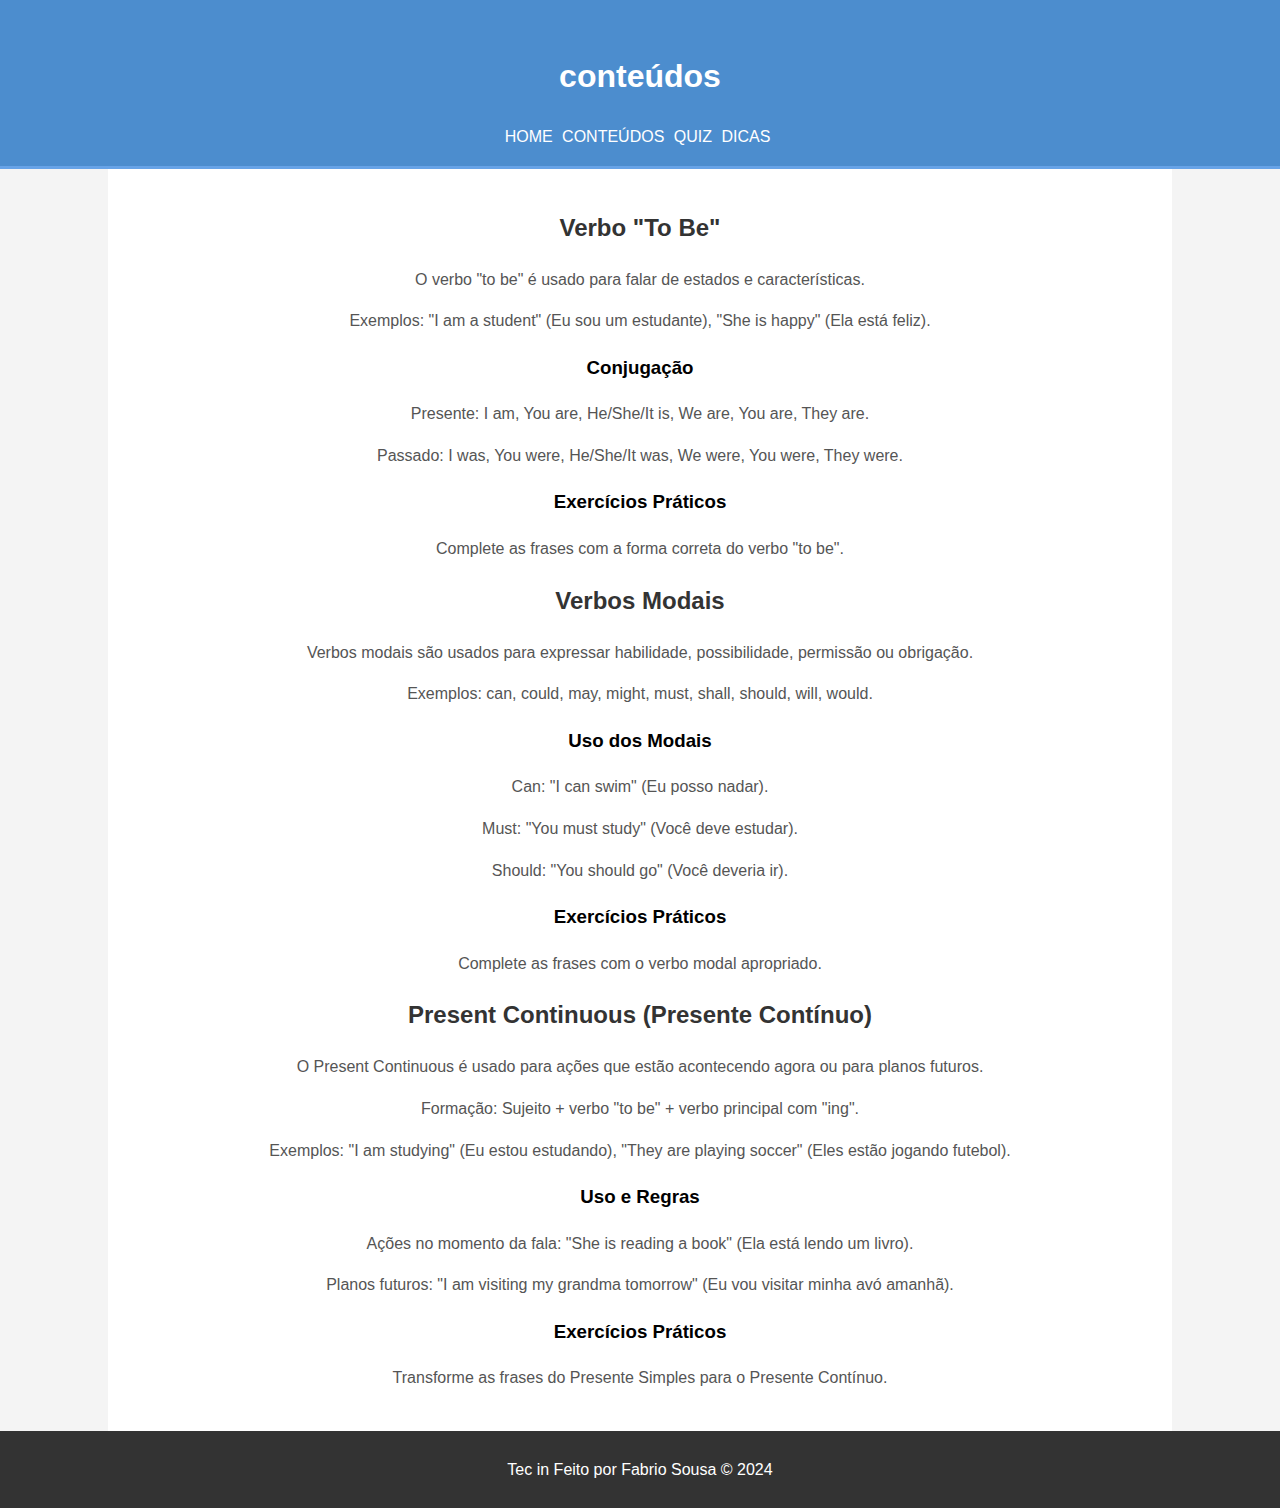
<file: conteudo.html>
<!DOCTYPE html>
<html lang="en">
<head>
    <meta charset="UTF-8">
    <meta name="viewport" content="width=device-width, initial-scale=1.0">
    <title>Conteúdos</title>
    <link rel="stylesheet" href="./src/css/style.css">
</head>
<body>
    <header>
        <div class="container">
            <h1>conteúdos</h1>
            <nav>
                <ul>
                    <li><a href="./index.html">Home</a></li>
                    <li><a href="./conteudo.html">Conteúdos</a></li>
                    <li><a href="./quiz.html">Quiz</a></li>
                    <li><a href="./dicas.html">Dicas</a></li>
                </ul>
            </nav>
        </div>
    </header>
    <body>
        <section class="container">
            <div class="lesson">
                <h2>Verbo "To Be"</h2>
                <p>O verbo "to be" é usado para falar de estados e características.</p>
                <p>Exemplos: "I am a student" (Eu sou um estudante), "She is happy" (Ela está feliz).</p>
                <h3>Conjugação</h3>
                <p>Presente: I am, You are, He/She/It is, We are, You are, They are.</p>
                <p>Passado: I was, You were, He/She/It was, We were, You were, They were.</p>
                <h3>Exercícios Práticos</h3>
                <p>Complete as frases com a forma correta do verbo "to be".</p>
            </div>
            <div class="lesson">
                <h2>Verbos Modais</h2>
                <p>Verbos modais são usados para expressar habilidade, possibilidade, permissão ou obrigação.</p>
                <p>Exemplos: can, could, may, might, must, shall, should, will, would.</p>
                <h3>Uso dos Modais</h3>
                <p>Can: "I can swim" (Eu posso nadar).</p>
                <p>Must: "You must study" (Você deve estudar).</p>
                <p>Should: "You should go" (Você deveria ir).</p>
                <h3>Exercícios Práticos</h3>
                <p>Complete as frases com o verbo modal apropriado.</p>
            </div>
            <div class="lesson">
                <h2>Present Continuous (Presente Contínuo)</h2>
                <p>O Present Continuous é usado para ações que estão acontecendo agora ou para planos futuros.</p>
                <p>Formação: Sujeito + verbo "to be" + verbo principal com "ing".</p>
                <p>Exemplos: "I am studying" (Eu estou estudando), "They are playing soccer" (Eles estão jogando futebol).</p>
                <h3>Uso e Regras</h3>
                <p>Ações no momento da fala: "She is reading a book" (Ela está lendo um livro).</p>
                <p>Planos futuros: "I am visiting my grandma tomorrow" (Eu vou visitar minha avó amanhã).</p>
                <h3>Exercícios Práticos</h3>
                <p>Transforme as frases do Presente Simples para o Presente Contínuo.</p>
            </div>
        </section>
    <footer>
        <div class="container">
            <p>Tec in Feito por Fabrio Sousa &copy; 2024</p>
        </div>
    </footer>
    </body>
    </html>
    




</body>
</html>
</file>
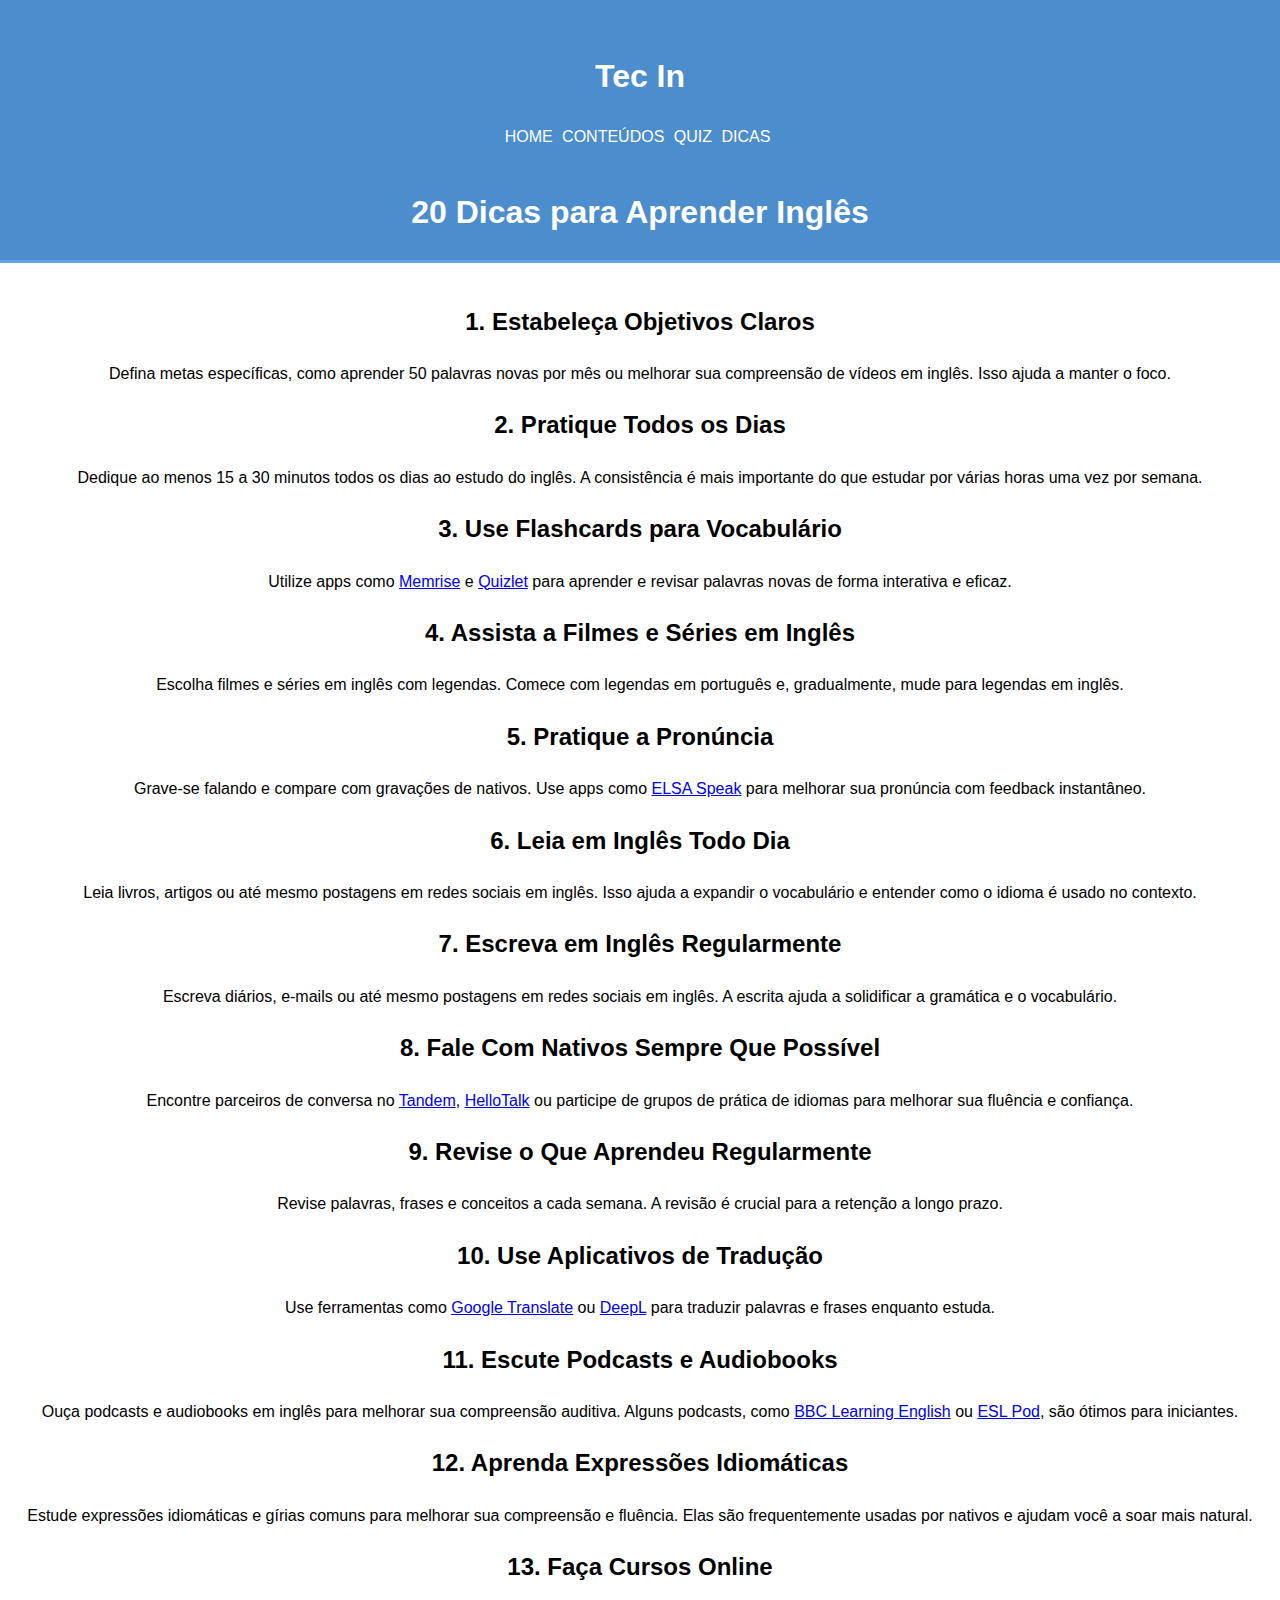
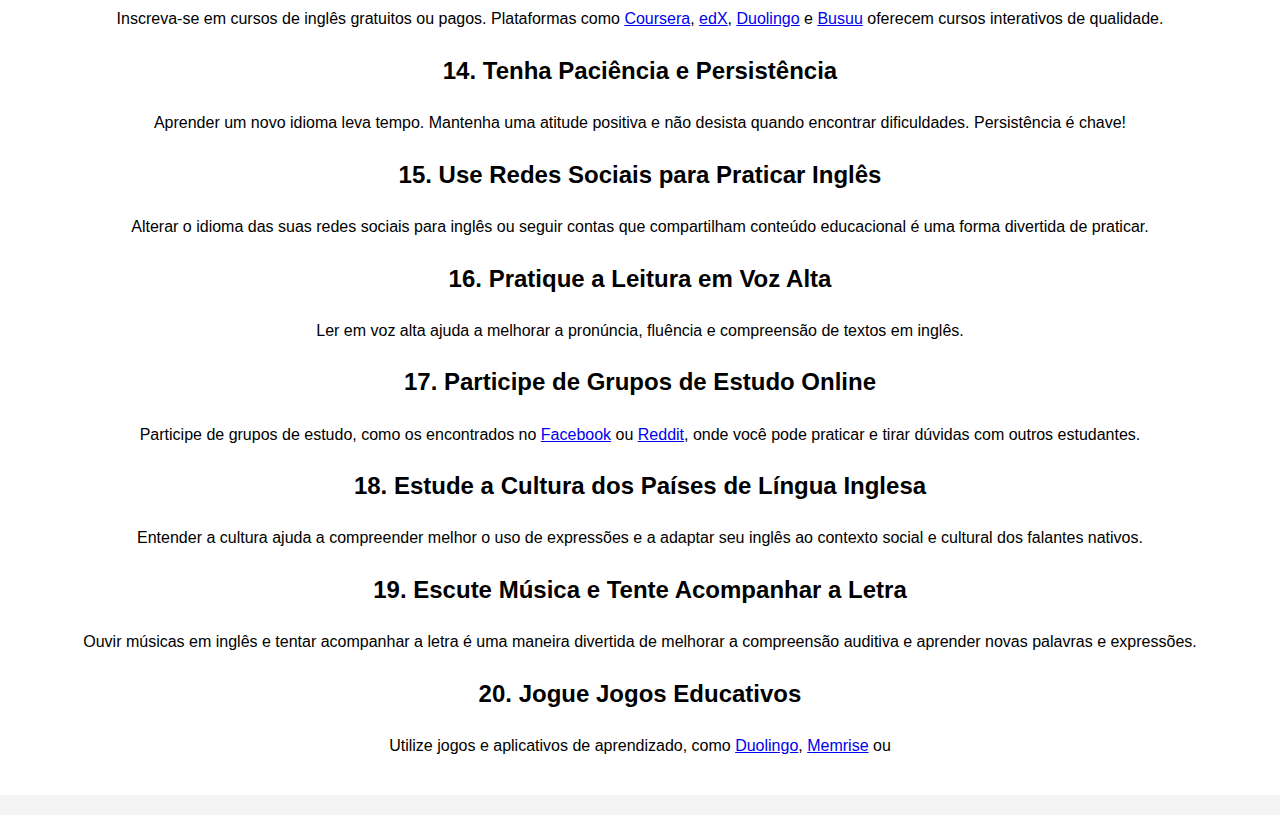
<file: dicas.html>
<!DOCTYPE html>
<html lang="pt-br">
<head>
    <meta charset="UTF-8">
    <meta name="viewport" content="width=device-width, initial-scale=1.0">
    <meta http-equiv="X-UA-Compatible" content="ie=edge">
    <link rel="stylesheet" href="./src/css/style.css">
    <title>20 Dicas para Aprender Inglês</title>
</head>
<body>
    <header>
        <div class="container">
            <h1>Tec In</h1>
            <nav>
                <ul>
                    <li><a href="./index.html">Home</a></li>
                    <li><a href="./conteudo.html">Conteúdos</a></li>
                    <li><a href="./quiz.html">Quiz</a></li>
                    <li><a href="./dicas.html">Dicas</a></li>
                </ul>
            </nav>
        </div>
    <h1>20 Dicas para Aprender Inglês</h1>
</header>

<section>
    <h2>1. Estabeleça Objetivos Claros</h2>
    <div class="tip">
        <p>Defina metas específicas, como aprender 50 palavras novas por mês ou melhorar sua compreensão de vídeos em inglês. Isso ajuda a manter o foco.</p>
    </div>

    <h2>2. Pratique Todos os Dias</h2>
    <div class="tip">
        <p>Dedique ao menos 15 a 30 minutos todos os dias ao estudo do inglês. A consistência é mais importante do que estudar por várias horas uma vez por semana.</p>
    </div>

    <h2>3. Use Flashcards para Vocabulário</h2>
    <div class="tip">
        <p>Utilize apps como <a href="https://www.memrise.com/" target="_blank">Memrise</a> e <a href="https://quizlet.com/" target="_blank">Quizlet</a> para aprender e revisar palavras novas de forma interativa e eficaz.</p>
    </div>

    <h2>4. Assista a Filmes e Séries em Inglês</h2>
    <div class="tip">
        <p>Escolha filmes e séries em inglês com legendas. Comece com legendas em português e, gradualmente, mude para legendas em inglês.</p>
    </div>

    <h2>5. Pratique a Pronúncia</h2>
    <div class="tip">
        <p>Grave-se falando e compare com gravações de nativos. Use apps como <a href="https://www.elsa.app/" target="_blank">ELSA Speak</a> para melhorar sua pronúncia com feedback instantâneo.</p>
    </div>

    <h2>6. Leia em Inglês Todo Dia</h2>
    <div class="tip">
        <p>Leia livros, artigos ou até mesmo postagens em redes sociais em inglês. Isso ajuda a expandir o vocabulário e entender como o idioma é usado no contexto.</p>
    </div>

    <h2>7. Escreva em Inglês Regularmente</h2>
    <div class="tip">
        <p>Escreva diários, e-mails ou até mesmo postagens em redes sociais em inglês. A escrita ajuda a solidificar a gramática e o vocabulário.</p>
    </div>

    <h2>8. Fale Com Nativos Sempre Que Possível</h2>
    <div class="tip">
        <p>Encontre parceiros de conversa no <a href="https://www.tandem.net/" target="_blank">Tandem</a>, <a href="https://www.hellotalk.com/" target="_blank">HelloTalk</a> ou participe de grupos de prática de idiomas para melhorar sua fluência e confiança.</p>
    </div>

    <h2>9. Revise o Que Aprendeu Regularmente</h2>
    <div class="tip">
        <p>Revise palavras, frases e conceitos a cada semana. A revisão é crucial para a retenção a longo prazo.</p>
    </div>

    <h2>10. Use Aplicativos de Tradução</h2>
    <div class="tip">
        <p>Use ferramentas como <a href="https://translate.google.com/" target="_blank">Google Translate</a> ou <a href="https://www.deepl.com/translator" target="_blank">DeepL</a> para traduzir palavras e frases enquanto estuda.</p>
    </div>

    <h2>11. Escute Podcasts e Audiobooks</h2>
    <div class="tip">
        <p>Ouça podcasts e audiobooks em inglês para melhorar sua compreensão auditiva. Alguns podcasts, como <a href="https://www.bbc.co.uk/sounds/category/learn-english" target="_blank">BBC Learning English</a> ou <a href="https://www.esl-lab.com/" target="_blank">ESL Pod</a>, são ótimos para iniciantes.</p>
    </div>

    <h2>12. Aprenda Expressões Idiomáticas</h2>
    <div class="tip">
        <p>Estude expressões idiomáticas e gírias comuns para melhorar sua compreensão e fluência. Elas são frequentemente usadas por nativos e ajudam você a soar mais natural.</p>
    </div>

    <h2>13. Faça Cursos Online</h2>
    <div class="tip">
        <p>Inscreva-se em cursos de inglês gratuitos ou pagos. Plataformas como <a href="https://www.coursera.org/" target="_blank">Coursera</a>, <a href="https://www.edx.org/" target="_blank">edX</a>, <a href="https://www.duolingo.com/" target="_blank">Duolingo</a> e <a href="https://www.busuu.com/" target="_blank">Busuu</a> oferecem cursos interativos de qualidade.</p>
    </div>

    <h2>14. Tenha Paciência e Persistência</h2>
    <div class="tip">
        <p>Aprender um novo idioma leva tempo. Mantenha uma atitude positiva e não desista quando encontrar dificuldades. Persistência é chave!</p>
    </div>

    <h2>15. Use Redes Sociais para Praticar Inglês</h2>
    <div class="tip">
        <p>Alterar o idioma das suas redes sociais para inglês ou seguir contas que compartilham conteúdo educacional é uma forma divertida de praticar.</p>
    </div>

    <h2>16. Pratique a Leitura em Voz Alta</h2>
    <div class="tip">
        <p>Ler em voz alta ajuda a melhorar a pronúncia, fluência e compreensão de textos em inglês.</p>
    </div>

    <h2>17. Participe de Grupos de Estudo Online</h2>
    <div class="tip">
        <p>Participe de grupos de estudo, como os encontrados no <a href="https://www.facebook.com/" target="_blank">Facebook</a> ou <a href="https://www.reddit.com/" target="_blank">Reddit</a>, onde você pode praticar e tirar dúvidas com outros estudantes.</p>
    </div>

    <h2>18. Estude a Cultura dos Países de Língua Inglesa</h2>
    <div class="tip">
        <p>Entender a cultura ajuda a compreender melhor o uso de expressões e a adaptar seu inglês ao contexto social e cultural dos falantes nativos.</p>
    </div>

    <h2>19. Escute Música e Tente Acompanhar a Letra</h2>
    <div class="tip">
        <p>Ouvir músicas em inglês e tentar acompanhar a letra é uma maneira divertida de melhorar a compreensão auditiva e aprender novas palavras e expressões.</p>
    </div>

    <h2>20. Jogue Jogos Educativos</h2>
    <div class="tip">
        <p>Utilize jogos e aplicativos de aprendizado, como <a href="https://www.duolingo.com/" target="_blank">Duolingo</a>, <a href="https://www.memrise.com/" target="_blank">Memrise</a> ou <a href="
</file>
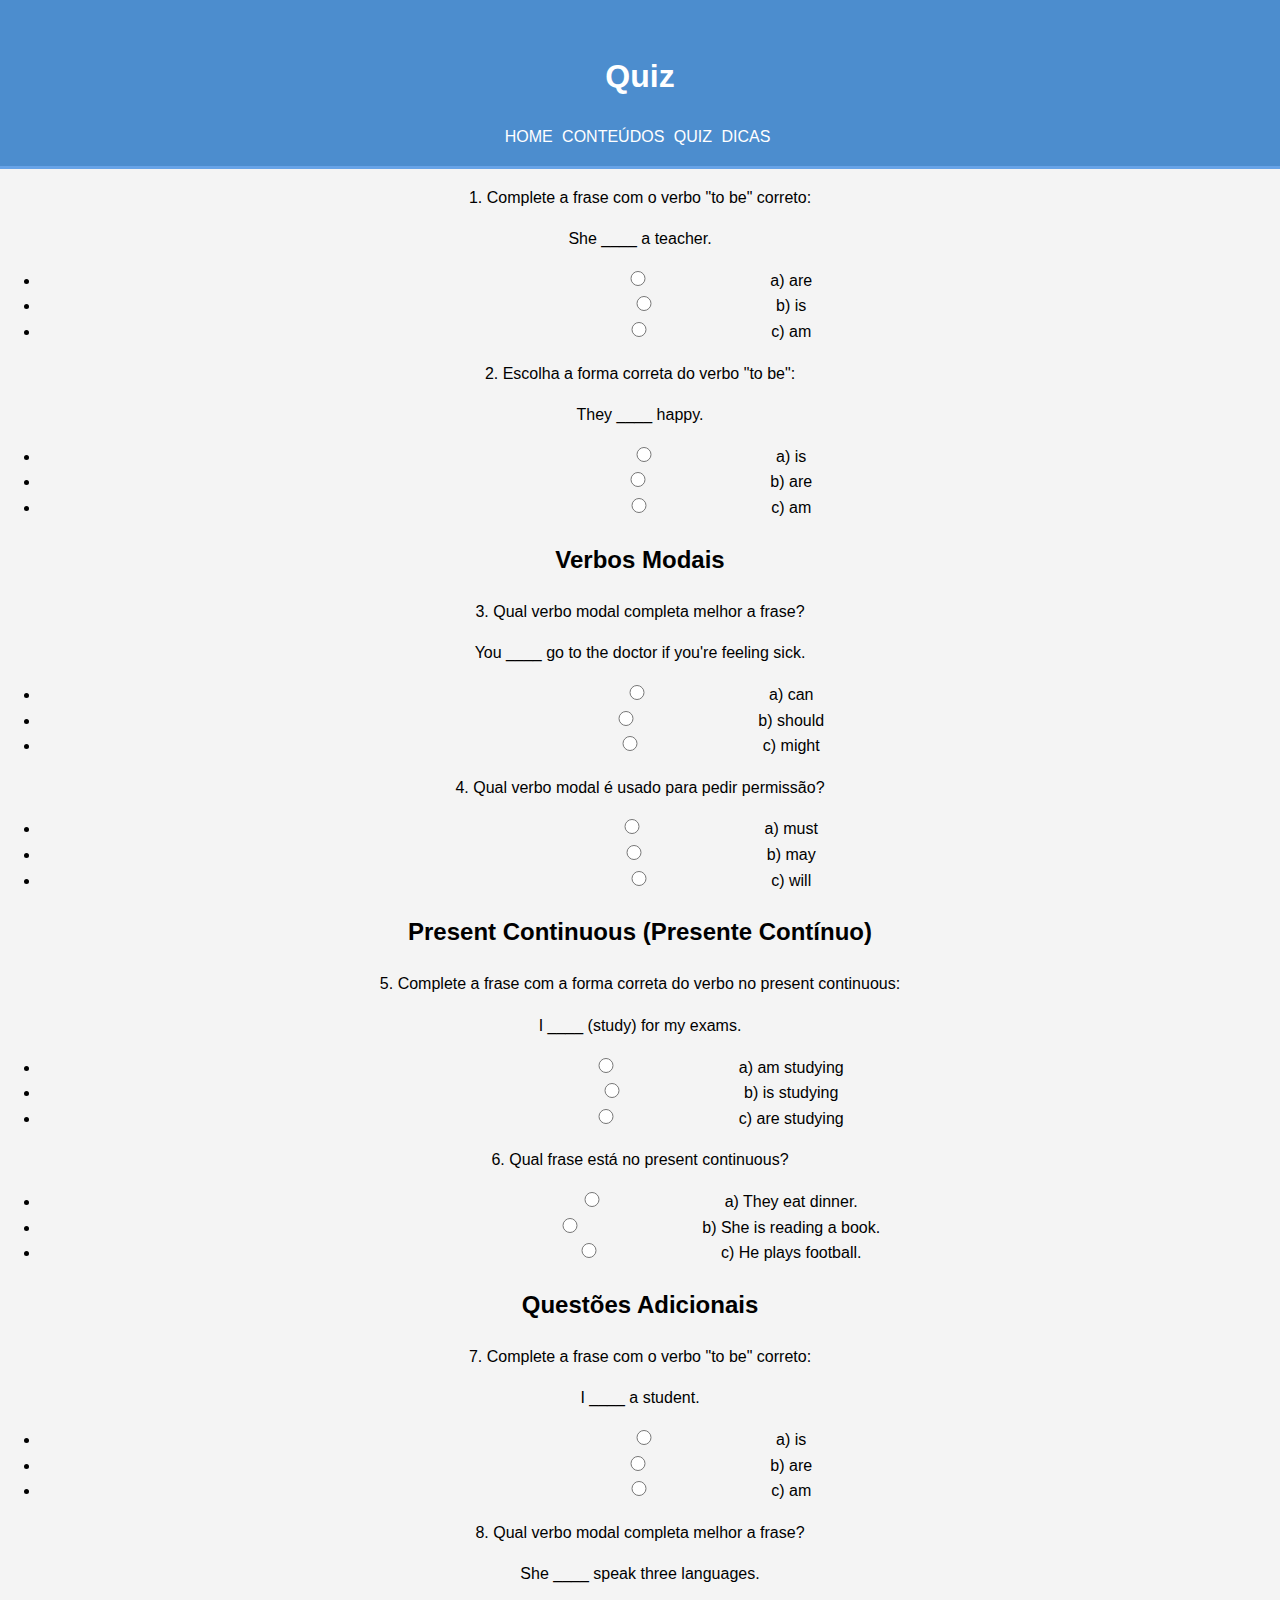
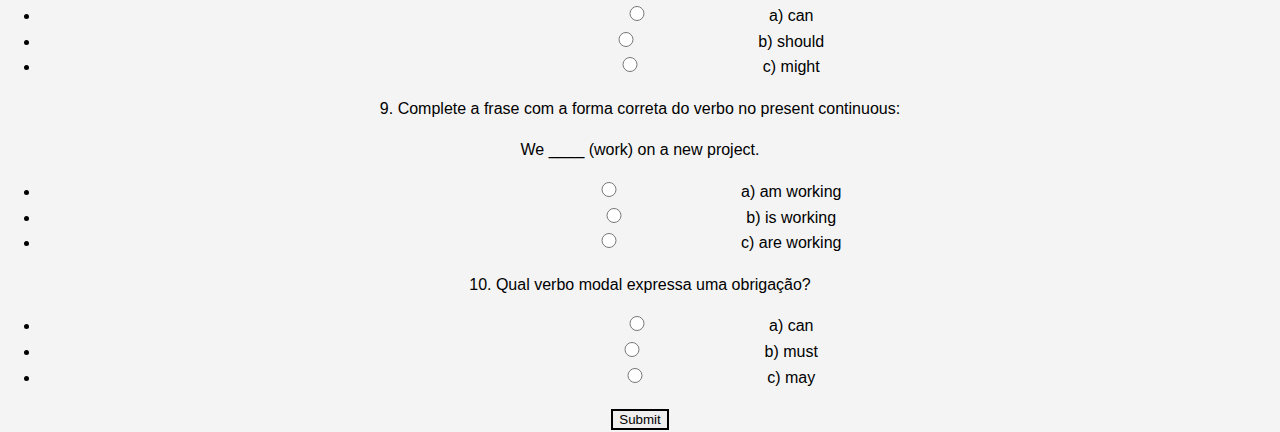
<file: quiz.html>
<!DOCTYPE html>
<html lang="en">
<head>
    <meta charset="UTF-8">
    <meta name="viewport" content="width=device-width, initial-scale=1.0">
    <title>Quiz de Inglês</title>
    <link rel="stylesheet" href="./src/css/style.css">
</head>
<body>
    <header>
        <div class="container">
            <h1>Quiz</h1>
            <nav>
                <ul>
                    <li><a href="./index.html">Home</a></li>
                    <li><a href="./conteudo.html">Conteúdos</a></li>
                    <li><a href="./quiz.html">Quiz</a></li>
                    <li><a href="./dicas.html">Dicas</a></li>
                </ul>
            </nav>
        </div>
    </header>

    <div class="question">
        <p>1. Complete a frase com o verbo "to be" correto:</p>
        <p>She ____ a teacher.</p>
        <ul>
            <li><input type="radio" name="q1" value="a"> a) are</li>
            <li><input type="radio" name="q1" value="b"> b) is</li>
            <li><input type="radio" name="q1" value="c"> c) am</li>
        </ul>
        <p>2. Escolha a forma correta do verbo "to be":</p>
        <p>They ____ happy.</p>
        <ul>
            <li><input type="radio" name="q2" value="a"> a) is</li>
            <li><input type="radio" name="q2" value="b"> b) are</li>
            <li><input type="radio" name="q2" value="c"> c) am</li>
        </ul>
    </div>

    <div class="question">
        <h2>Verbos Modais</h2>
        <p>3. Qual verbo modal completa melhor a frase?</p>
        <p>You ____ go to the doctor if you're feeling sick.</p>
        <ul>
            <li><input type="radio" name="q3" value="a"> a) can</li>
            <li><input type="radio" name="q3" value="b"> b) should</li>
            <li><input type="radio" name="q3" value="c"> c) might</li>
        </ul>
        <p>4. Qual verbo modal é usado para pedir permissão?</p>
        <ul>
            <li><input type="radio" name="q4" value="a"> a) must</li>
            <li><input type="radio" name="q4" value="b"> b) may</li>
            <li><input type="radio" name="q4" value="c"> c) will</li>
        </ul>
    </div>

    <div class="question">
        <h2>Present Continuous (Presente Contínuo)</h2>
        <p>5. Complete a frase com a forma correta do verbo no present continuous:</p>
        <p>I ____ (study) for my exams.</p>
        <ul>
            <li><input type="radio" name="q5" value="a"> a) am studying</li>
            <li><input type="radio" name="q5" value="b"> b) is studying</li>
            <li><input type="radio" name="q5" value="c"> c) are studying</li>
        </ul>
        <p>6. Qual frase está no present continuous?</p>
        <ul>
            <li><input type="radio" name="q6" value="a"> a) They eat dinner.</li>
            <li><input type="radio" name="q6" value="b"> b) She is reading a book.</li>
            <li><input type="radio" name="q6" value="c"> c) He plays football.</li>
        </ul>
    </div>

    <div class="question">
        <h2>Questões Adicionais</h2>
        <p>7. Complete a frase com o verbo "to be" correto:</p>
        <p>I ____ a student.</p>
        <ul>
            <li><input type="radio" name="q7" value="a"> a) is</li>
            <li><input type="radio" name="q7" value="b"> b) are</li>
            <li><input type="radio" name="q7" value="c"> c) am</li>
        </ul>
        <p>8. Qual verbo modal completa melhor a frase?</p>
        <p>She ____ speak three languages.</p>
        <ul>
            <li><input type="radio" name="q8" value="a"> a) can</li>
            <li><input type="radio" name="q8" value="b"> b) should</li>
            <li><input type="radio" name="q8" value="c"> c) might</li>
        </ul>
        <p>9. Complete a frase com a forma correta do verbo no present continuous:</p>
        <p>We ____ (work) on a new project.</p>
        <ul>
            <li><input type="radio" name="q9" value="a"> a) am working</li>
            <li><input type="radio" name="q9" value="b"> b) is working</li>
            <li><input type="radio" name="q9" value="c"> c) are working</li>
        </ul>
        <p>10. Qual verbo modal expressa uma obrigação?</p>
        <ul>
            <li><input type="radio" name="q10" value="a"> a) can</li>
            <li><input type="radio" name="q10" value="b"> b) must</li>
            <li><input type="radio" name="q10" value="c"> c) may</li>
        </ul>
    </div>

    <button onclick="checkAnswers()">Submit</button>

    <script>
        function checkAnswers() {
            var correctAnswers = ["b", "b", "b", "b", "a", "b", "c", "a", "c", "b"];
            var userAnswers = [
                document.querySelector('input[name="q1"]:checked')?.value,
                document.querySelector('input[name="q2"]:checked')?.value,
                document.querySelector('input[name="q3"]:checked')?.value,
                document.querySelector('input[name="q4"]:checked')?.value,
                document.querySelector('input[name="q5"]:checked')?.value,
                document.querySelector('input[name="q6"]:checked')?.value,
                document.querySelector('input[name="q7"]:checked')?.value,
                document.querySelector('input[name="q8"]:checked')?.value,
                document.querySelector('input[name="q9"]:checked')?.value,
                document.querySelector('input[name="q10"]:checked')?.value
            ];

            var score = 0;
            for (var i = 0; i < correctAnswers.length; i++) {
                if (userAnswers[i] === correctAnswers[i]) {
                    score++;
                }
            }

            alert("Você acertou " + score + " de " + correctAnswers.length + " perguntas.");
        }
    </script>
</body>
</html>
</file>
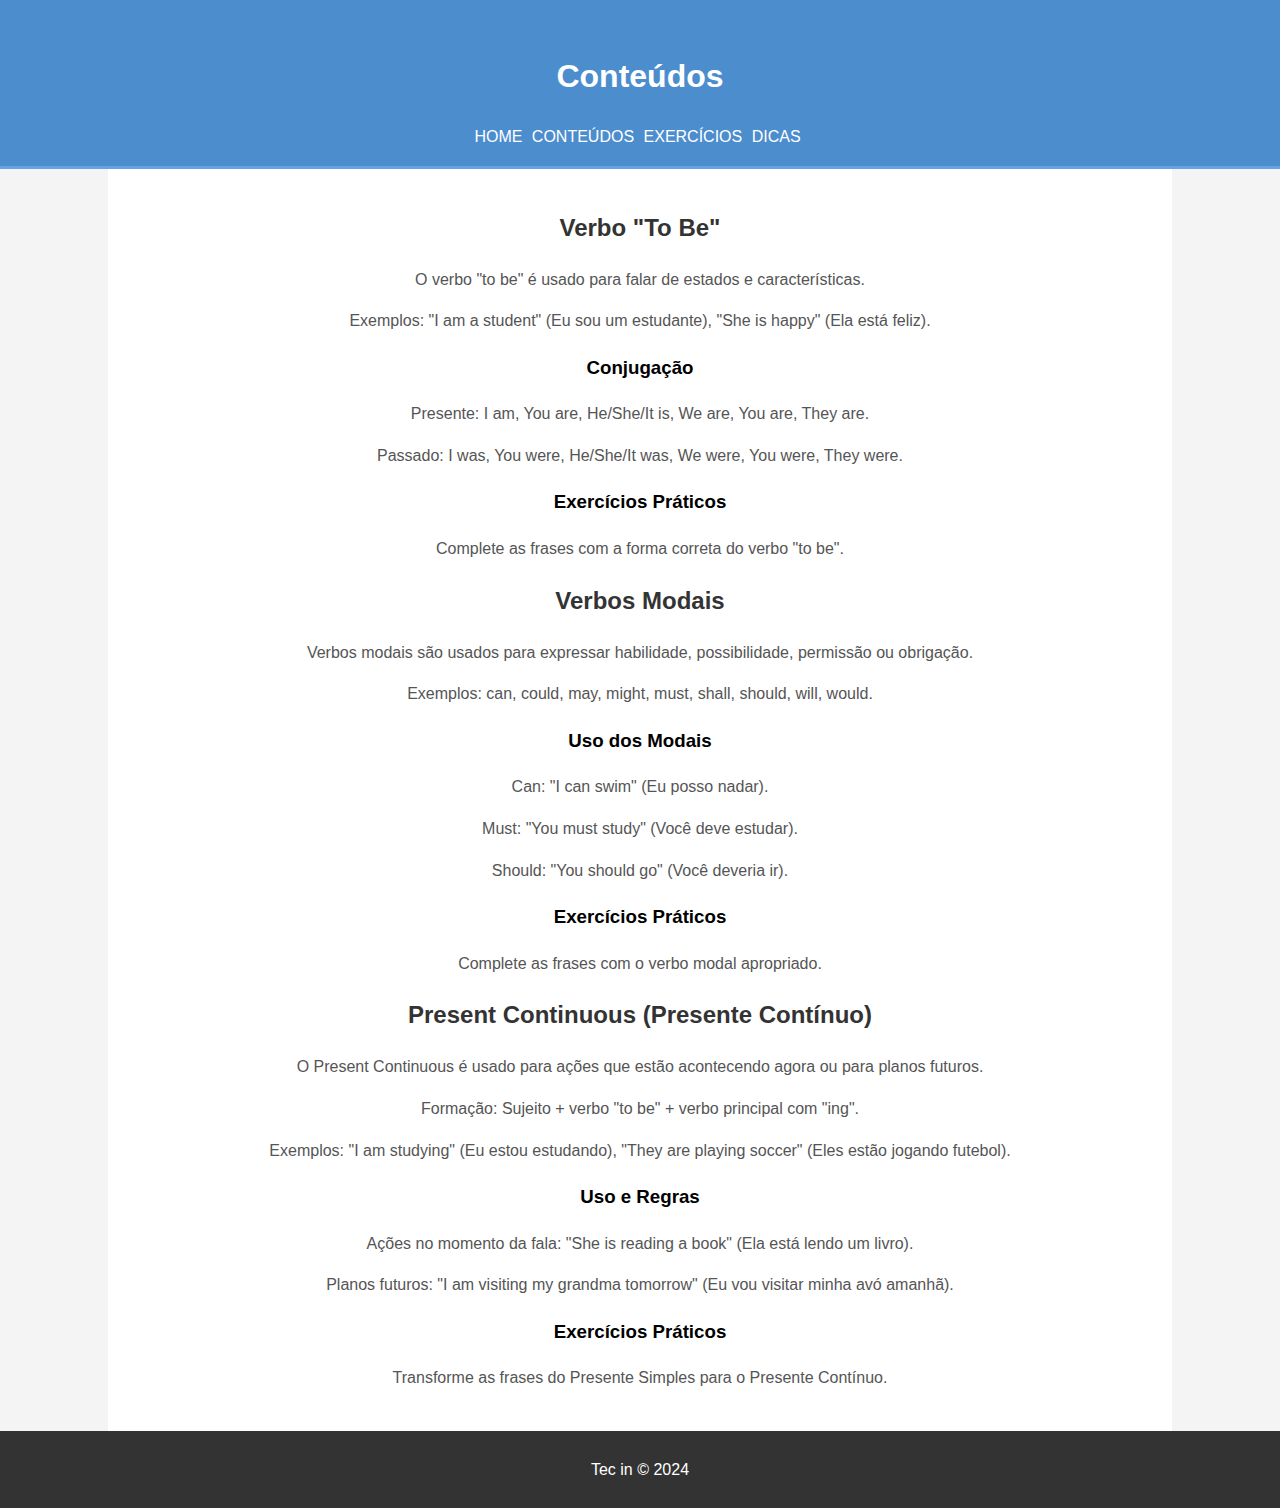
<file: src/conteudo.html>
<!DOCTYPE html>
<html lang="en">
<head>
    <meta charset="UTF-8">
    <meta name="viewport" content="width=device-width, initial-scale=1.0">
    <title>Conteúdos</title>
    <link rel="stylesheet" href="./css/style.css">
</head>
<body>
    <header>
        <div class="container">
            <h1>Conteúdos</h1>
            <nav>
                <ul>
                    <li><a href="./index.html">Home</a></li>
                    <li><a href="./conteudo.html">Conteúdos</a></li>
                    <li><a href="./exercicios.html">Exercícios</a></li>
                    <li><a href="#">Dicas</a></li>
                </ul>
            </nav>
        </div>
    </header>
    <body>
        <section class="container">
            <div class="lesson">
                <h2>Verbo "To Be"</h2>
                <p>O verbo "to be" é usado para falar de estados e características.</p>
                <p>Exemplos: "I am a student" (Eu sou um estudante), "She is happy" (Ela está feliz).</p>
                <h3>Conjugação</h3>
                <p>Presente: I am, You are, He/She/It is, We are, You are, They are.</p>
                <p>Passado: I was, You were, He/She/It was, We were, You were, They were.</p>
                <h3>Exercícios Práticos</h3>
                <p>Complete as frases com a forma correta do verbo "to be".</p>
            </div>
            <div class="lesson">
                <h2>Verbos Modais</h2>
                <p>Verbos modais são usados para expressar habilidade, possibilidade, permissão ou obrigação.</p>
                <p>Exemplos: can, could, may, might, must, shall, should, will, would.</p>
                <h3>Uso dos Modais</h3>
                <p>Can: "I can swim" (Eu posso nadar).</p>
                <p>Must: "You must study" (Você deve estudar).</p>
                <p>Should: "You should go" (Você deveria ir).</p>
                <h3>Exercícios Práticos</h3>
                <p>Complete as frases com o verbo modal apropriado.</p>
            </div>
            <div class="lesson">
                <h2>Present Continuous (Presente Contínuo)</h2>
                <p>O Present Continuous é usado para ações que estão acontecendo agora ou para planos futuros.</p>
                <p>Formação: Sujeito + verbo "to be" + verbo principal com "ing".</p>
                <p>Exemplos: "I am studying" (Eu estou estudando), "They are playing soccer" (Eles estão jogando futebol).</p>
                <h3>Uso e Regras</h3>
                <p>Ações no momento da fala: "She is reading a book" (Ela está lendo um livro).</p>
                <p>Planos futuros: "I am visiting my grandma tomorrow" (Eu vou visitar minha avó amanhã).</p>
                <h3>Exercícios Práticos</h3>
                <p>Transforme as frases do Presente Simples para o Presente Contínuo.</p>
            </div>
        </section>
        <footer>
            <div class="container">
                <p>Tec in &copy; 2024</p>
            </div>
        </footer>
    </body>
    </html>
    




</body>
</html>
</file>
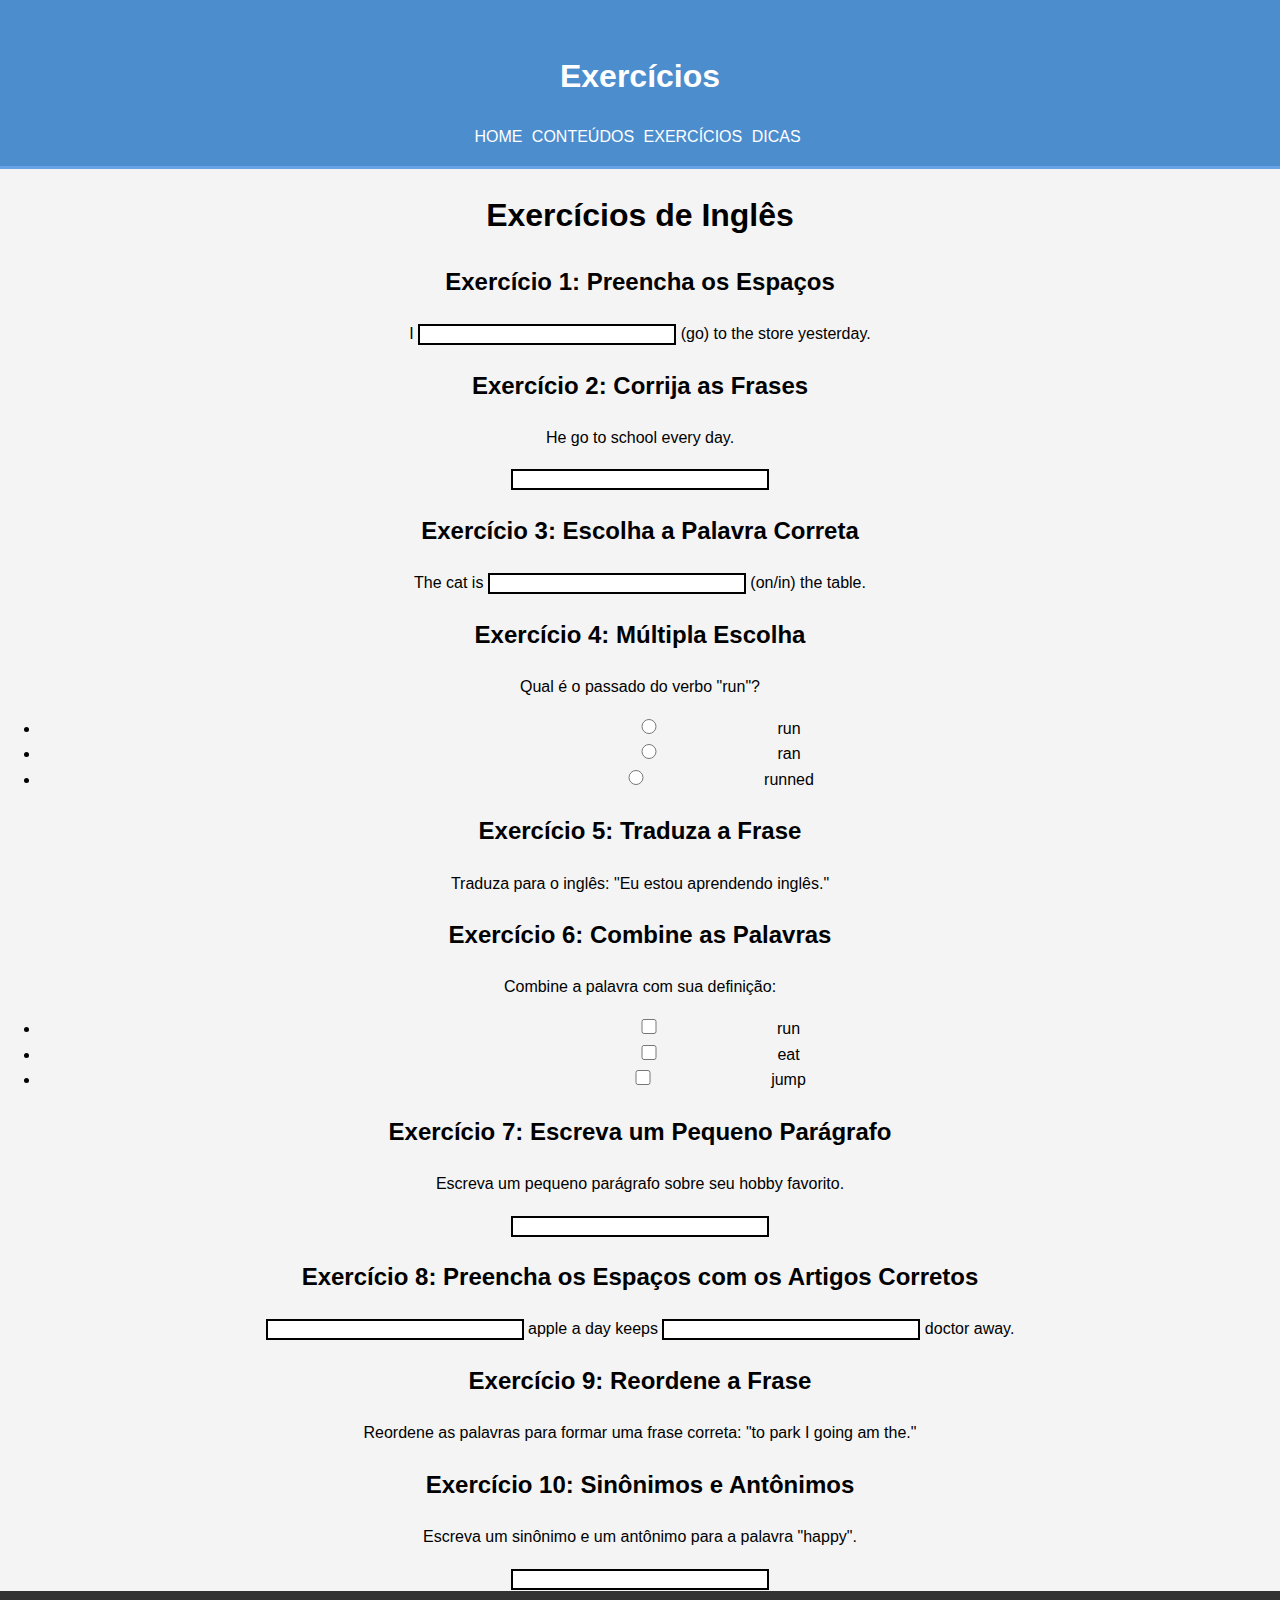
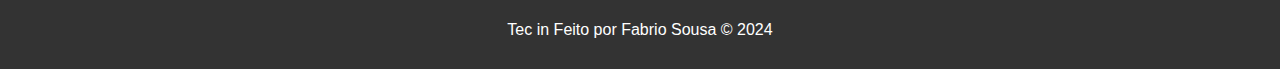
<file: src/exercicios.html>
<!DOCTYPE html>
<html lang="pt">
<head>
    <meta charset="UTF-8">
    <meta name="viewport" content="width=device-width, initial-scale=1.0">
    <title>Exercícios de Inglês</title>
    <link rel="stylesheet" href="./css/style.css">
</head>
<header>
    <div class="container">
        <h1>Exercícios</h1>
        <nav>
            <ul>
                <li><a href="./index.html">Home</a></li>
                <li><a href="./conteudo.html">Conteúdos</a></li>
                <li><a href="./exercicios.html">Exercícios</a></li>
                <li><a href="#">Dicas</a></li>
            </ul>
        </nav>
    </div>
</header>
<body>

    <h1>Exercícios de Inglês</h1>

    <h2>Exercício 1: Preencha os Espaços</h2>
    <p>I <input type="text"> (go) to the store yesterday.</p>

    <h2>Exercício 2: Corrija as Frases</h2>
    <p>He go to school every day.</p>
    <input type="text">
    <h2>Exercício 3: Escolha a Palavra Correta</h2>
    <p>The cat is <input type="text"> (on/in) the table.</p>

    <h2>Exercício 4: Múltipla Escolha</h2>
    <p>Qual é o passado do verbo "run"?
        <ul>
            <li><input type="radio" name="q1" value="run">run</li>
            <li><input type="radio" name="q1" value="ran">ran</li>
            <li><input type="radio" name="q1" value="runned">runned</li>
        </ul>
    </p>

    <h2>Exercício 5: Traduza a Frase</h2>
    <p>Traduza para o inglês: "Eu estou aprendendo inglês."</p>

    <h2>Exercício 6: Combine as Palavras</h2>
    <p>Combine a palavra com sua definição:
        <ul>
            <li><input type="checkbox" name="match1" value="run">run</li>
            <li><input type="checkbox" name="match1" value="eat">eat</li>
            <li><input type="checkbox" name="match1" value="jump">jump</li>
        </ul>
    </p>

    <h2>Exercício 7: Escreva um Pequeno Parágrafo</h2>
    <p>Escreva um pequeno parágrafo sobre seu hobby favorito.</p>

    <input type="text" >

    <h2>Exercício 8: Preencha os Espaços com os Artigos Corretos</h2>
    <p><input type="text"> apple a day keeps <input type="text"> doctor away.</p>

    <h2>Exercício 9: Reordene a Frase</h2>
    <p>Reordene as palavras para formar uma frase correta: "to park I going am the."</p>

    <h2>Exercício 10: Sinônimos e Antônimos</h2>
    <p>Escreva um sinônimo e um antônimo para a palavra "happy".</p>
    <input type="text">


    <footer>
        <div class="container">
            <p>Tec in Feito por Fabrio Sousa &copy; 2024</p>
        </div>
    </footer>
</body>
</html>
</file>
<file: src/css/style.css>
body {
    font-family: Arial, sans-serif;
    line-height: 1.6;
    margin: 0;
    padding: 0;
    background-color: #f4f4f4;
    }
.container {
    width: 80%;
    margin: auto;
    overflow: hidden;
    }
header {
    background: #4c8dce;
    color: #fff;
    padding-top: 30px;
    min-height: 70px;
    border-bottom: #67a3e7 3px solid;
    }
header a {
    color: #fff;
    text-decoration: none;
    text-transform: uppercase;
    font-size: 16px;
    }
nav ul {
    padding: 0;
    list-style: none;
    }
    nav ul li {
    display: inline;
    margin-right: 5px;
    }
.showcase {
    min-height: 400px;
    background:  #67a3e7;
    color: #fff;
    text-align: center;
    padding-top: 100px;
    }
 .showcase h1 {
    font-size: 55px;
    margin-top: 0;
    }
section {
    padding: 20px;
    margin-bottom: 20px;
    background: #fff;
    }
footer {
    background: #333;
    color: #fff;
    text-align: center;
    padding: 10px 0;
    }
.lesson {
    margin-bottom: 20px;
    }
 .lesson h2 {
    color: #333;
    }
.lesson p {
    color: #555;
    }
  
body {
    text-align: center
    }
 
input {
    border: 2px solid #000;
    height: 15px;  
    width:  250px

}
button {
    border: 2px solid #000;
}

ul {
    text-align: center
}

li { 
    text-align: center
}
</file>
